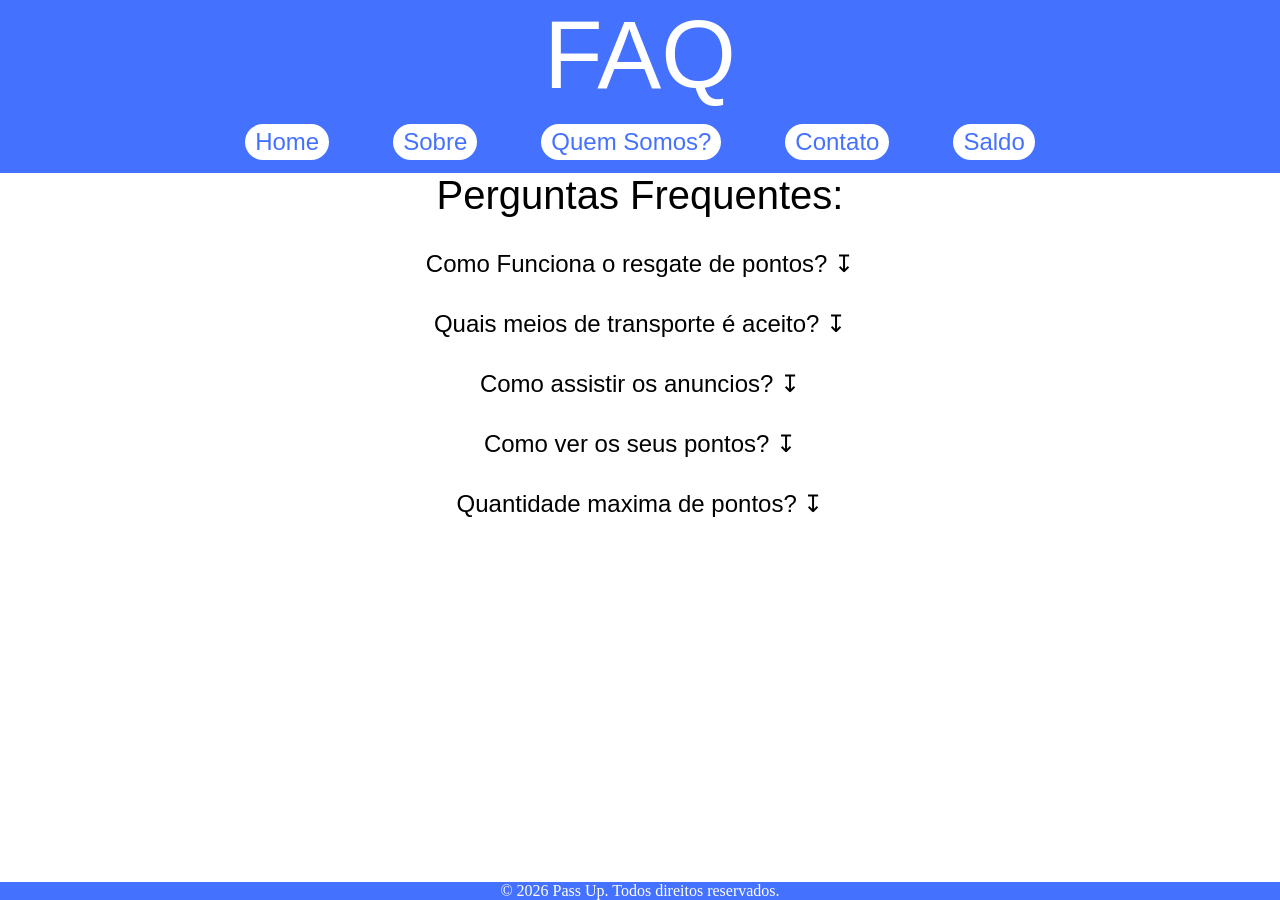
<file: Paginas/FAQ.html>
<!DOCTYPE html>
<html lang="pt-br">
<head>
    <meta charset="UTF-8">
    <meta name="viewport" content="width=device-width, initial-scale=1.0">
    <link rel="stylesheet" href="../CSS/FAQ.css">
    <script src="../JavaScript/FAQ.js" defer></script>
    <title>Pass Up</title>
</head>
<body>
    <header>
        <h1>FAQ</h1>
        <nav>
            <ul class="navbar">
                <li><a class="nav-itens" href="../index.html">Home</a></li>
                <li><a class="nav-itens" href="./Sobre.html">Sobre</a></li>
                <li><a class="nav-itens" href="./QuemSomos.html">Quem Somos?</a></li>
                <li><a class="nav-itens" href="./Contato.html">Contato</a></li>
                <li><a class="nav-itens" href="./Saldo.html">Saldo</a></li>
            </ul>
        </nav>
    </header>
    <main>
    <ul>
	<h2>Perguntas Frequentes:</h2>
	<li class="perguntas">Como Funciona o resgate de pontos? ↧</li>
		<p class="respostas">Lorem ipsum dolor sit amet consectetur adipisicing elit. Iste, consequuntur?</p>
	<li class="perguntas">Quais meios de transporte é aceito? ↧</li>
		<p class="respostas"> Lorem ipsum dolor sit amet consectetur.</p>
	<li class="perguntas">Como assistir os anuncios? ↧</li>
		<p class="respostas">Lorem ipsum dolor sit amet consectetur, adipisicing elit.</p>
	<li class="perguntas">Como ver os seus pontos? ↧</li>
		<p class="respostas">Lorem ipsum dolor sit, amet consectetur adipisicing elit. Esse?</p>
	<li class="perguntas">Quantidade maxima de pontos? ↧</li>
		<p class="respostas">Lorem ipsum dolor sit amet consectetur adipisicing elit. Incidunt laborum, iure nihil voluptatum provident cum!</p>
</ul>
    </main>
    <footer>
        <p>&copy; 2026 Pass Up. Todos direitos reservados.</p>
    </footer>
</body>
</html>
</file>
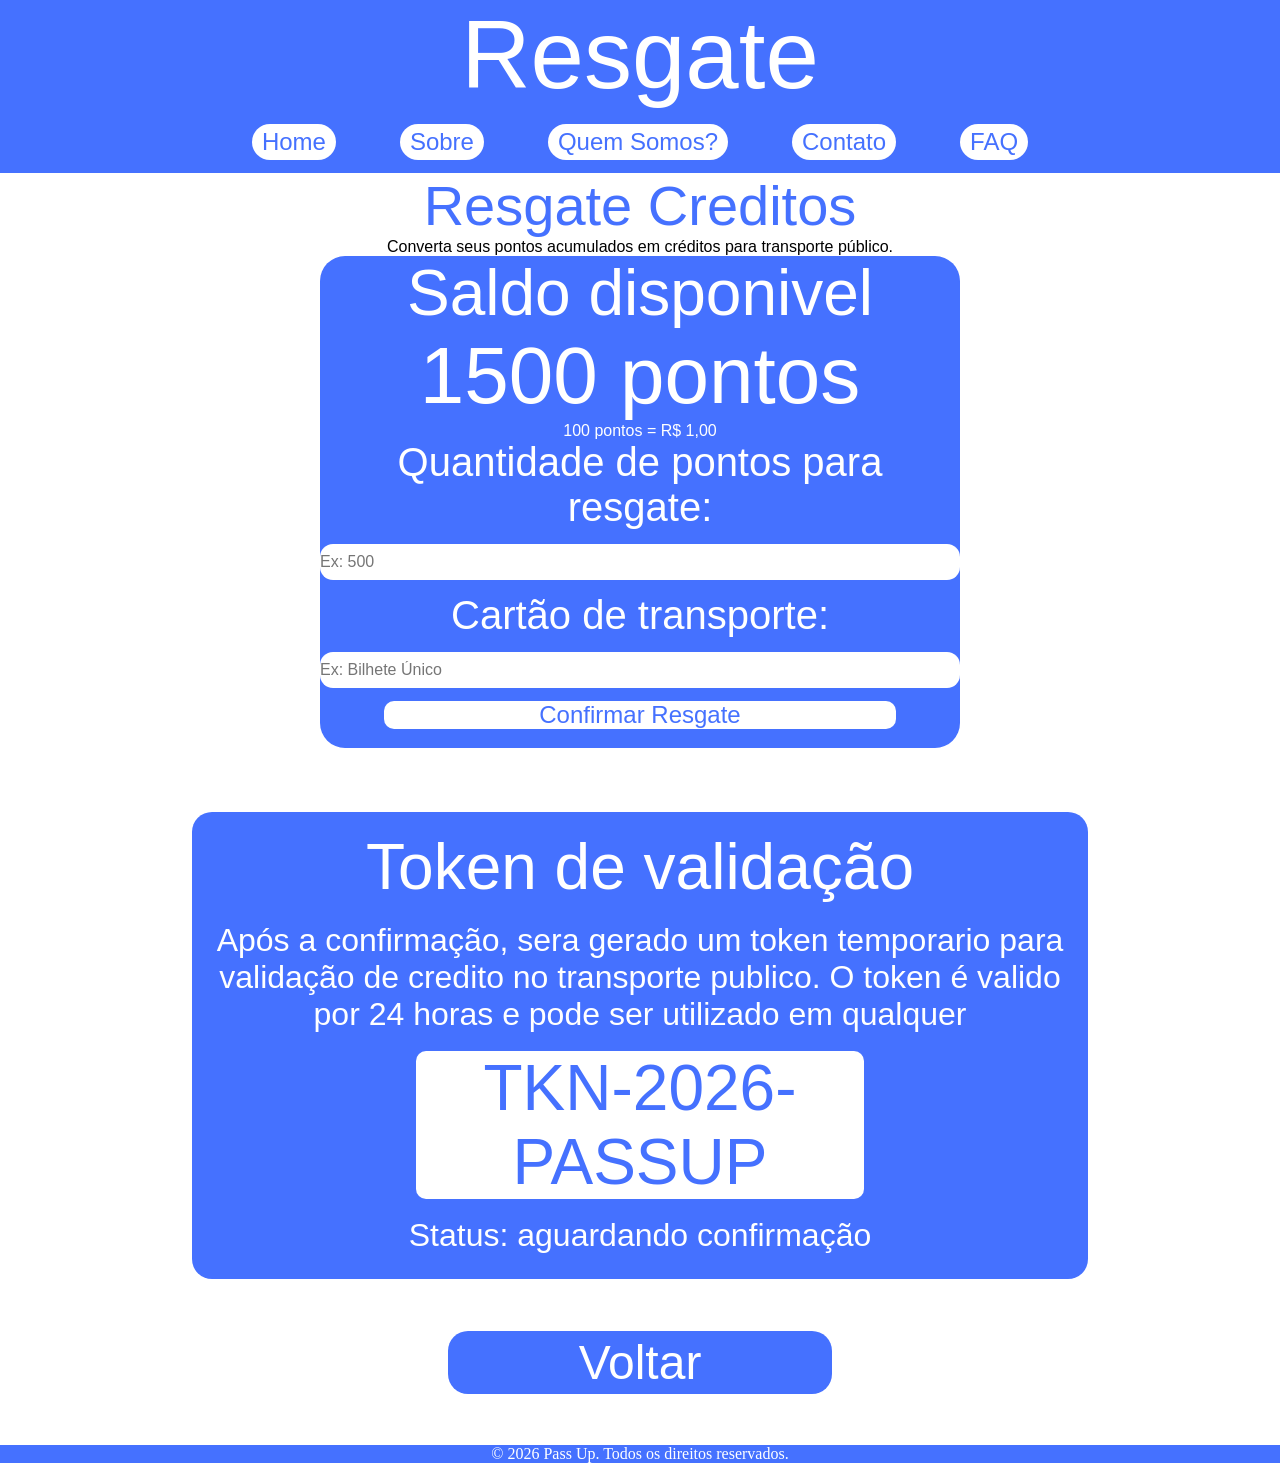
<file: Paginas/Resgate.html>
<!DOCTYPE html>
<html lang="pt-br">
<head>
    <meta charset="UTF-8">
    <meta name="viewport" content="width=device-width, initial-scale=1.0">
    <link rel="stylesheet" href="../CSS/Resgate.css">
    <title>Pass Up</title>
</head>
<body>
    <header>
        <h1> Resgate </h1>
        <nav>
            <ul class="navbar">
                <li><a class="nav-itens" href="../index.html">Home</a></li>
                <li><a class="nav-itens" href="./sobre.html">Sobre</a></li>
                <li><a class="nav-itens" href="./QuemSomos.html">Quem Somos?</a></li>
                <li><a class="nav-itens" href="./contato.html">Contato</a></li>
                <li><a class="nav-itens" href="./FAQ.html">FAQ</a></li>
            </ul>
        </nav>
    </header>
    <main>
        <section class="resgate-container">
            <h2 class="resgate-cresditos">Resgate Creditos</h2>
            <p class="descricao">Converta seus pontos acumulados em créditos para transporte público.</p>
        </section>
        <section class="resgate-card">
            <h3 class="saldo-titulo">Saldo disponivel</h3>
            <p class="pontos">1500 pontos</p>
            <p class="converesao">100 pontos = R$ 1,00</p>
            <form class="form-resgate">
                <label for="pontos">Quantidade de pontos para resgate:</label>
                <input type="number" id="pontos" name="pontos" placeholder="Ex: 500">

                <label for="quantidade">Cartão de transporte:</label>
                <input type="text" id="cartao" name="cartao" placeholder="Ex: Bilhete Único">

                <button type="submit">Confirmar Resgate</button>
            </form>
        </section>
        <section class="token-card"> 
            <h3 class="token-titulo">Token de validação</h3>
            <p class="texto-token-card">Após a confirmação, sera gerado um token temporario para validação
            de credito no transporte publico. O token é valido por 24 horas e pode ser utilizado em qualquer
            </p>
            <div class="token-info">TKN-2026-PASSUP </div>
            <p class="texto-token-card">Status: aguardando confirmação</p>
        </section>
        <a class="botao-voltar" href="./Saldo.html">Voltar</a>
    </main>
    <footer>
        <p>&copy; 2026 Pass Up. Todos os direitos reservados.</p>
    </footer> 
</body>
</html>
</file>
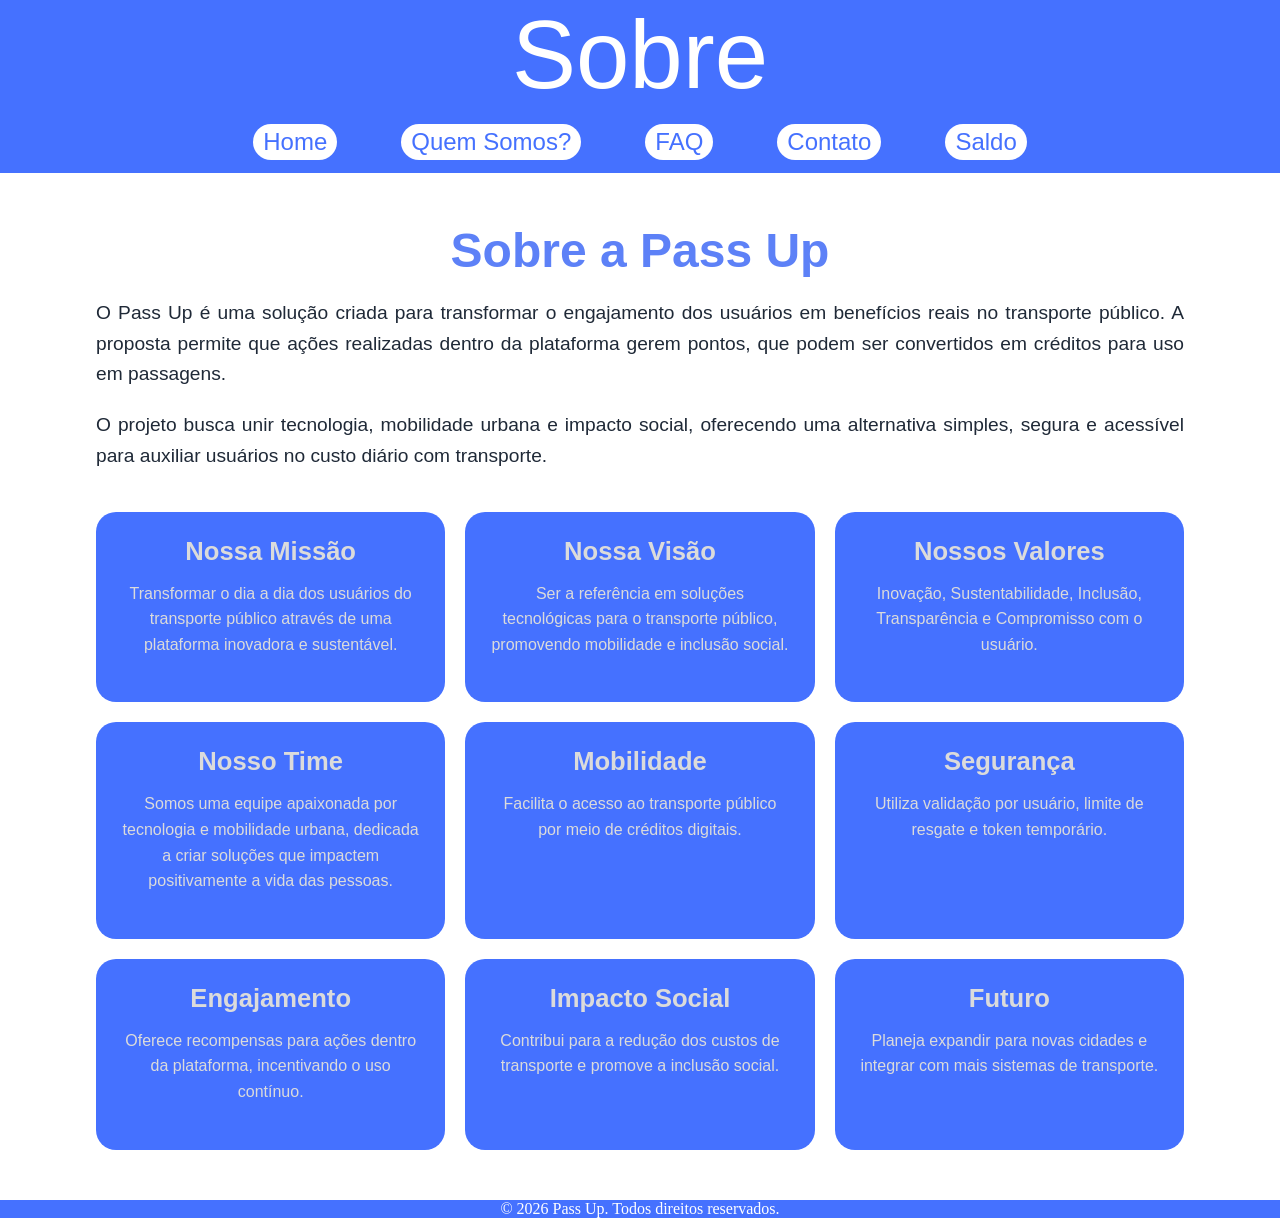
<file: Paginas/Sobre.html>
<!DOCTYPE html>
<html lang="pt-br">
<head>
    <meta charset="UTF-8">
    <meta name="viewport" content="width=device-width, initial-scale=1.0">
    <link rel="stylesheet" href="../CSS/Sobre.css">
    <title>Pass Up</title>
</head>
<body>
    <header>
        <h1>Sobre</h1>
        <nav>
            <ul class="navbar">
                <li><a class="nav-itens" href="../index.html">Home</a></li>
                <li><a class="nav-itens" href="./QuemSomos.html">Quem Somos?</a></li>
                <li><a class="nav-itens" href="./FAQ.html">FAQ</a></li>
                <li><a class="nav-itens" href="./Contato.html">Contato</a></li>
                <li><a class="nav-itens" href="./Saldo.html">Saldo</a></li>
            </ul>
        </nav>  
    </header>
    <main>
        <section class="sobre-container">
            <h2>Sobre a Pass Up</h2>
            <p> O Pass Up é uma solução criada para transformar o engajamento dos usuários
            em benefícios reais no transporte público. A proposta permite que ações
            realizadas dentro da plataforma gerem pontos, que podem ser convertidos em
            créditos para uso em passagens.</p>
            <p>O projeto busca unir tecnologia, mobilidade urbana e impacto social,
            oferecendo uma alternativa simples, segura e acessível para auxiliar
            usuários no custo diário com transporte.</p>
            <div class="sobre-cards">
                <article>
                    <h3>Nossa Missão</h3>
                    <p>Transformar o dia a dia dos usuários do transporte público através de uma plataforma inovadora e sustentável.</p>
                </article>

                <article>
                    <h3>Nossa Visão</h3>
                    <p>Ser a referência em soluções tecnológicas para o transporte público, promovendo mobilidade e inclusão social.</p>
                </article>

                <article>
                    <h3>Nossos Valores</h3>
                    <p>Inovação, Sustentabilidade, Inclusão, Transparência e Compromisso com o usuário.</p>
                </article>

                <article>
                    <h3>Nosso Time</h3>
                    <p>Somos uma equipe apaixonada por tecnologia e mobilidade urbana, dedicada a criar soluções que impactem positivamente a vida das pessoas.</p>
                </article>

                <article>
                    <h3>Mobilidade</h3>
                    <p>Facilita o acesso ao transporte público por meio de créditos digitais.</p>
                </article>

                <article>
                    <h3>Segurança</h3>
                    <p>Utiliza validação por usuário, limite de resgate e token temporário.</p>
                </article>

                <article>
                    <h3>Engajamento</h3>
                    <p>Oferece recompensas para ações dentro da plataforma, incentivando o uso contínuo.</p>
                </article>

                <article>
                    <h3>Impacto Social</h3>
                    <p>Contribui para a redução dos custos de transporte e promove a inclusão social.</p>
                </article>

                <article>
                    <h3>Futuro</h3>
                    <p>Planeja expandir para novas cidades e integrar com mais sistemas de transporte.</p>
                </article>
            </div>
        </section>
    </main>
    <footer>
        <p>&copy; 2026 Pass Up. Todos direitos reservados.</p>
    </footer>
</body>


</html>
</file>
<file: CSS/FAQ.css>
@import url(Base.css);

h2 {
    font-size: 2.5rem;
    font-family: 'Segoe UI', Tahoma, Geneva, Verdana, sans-serif;
}

ul {
    list-style: none;
    display: flex;
    flex-direction: column;
    align-items: center;
}

.perguntas{
    padding-top: 2.5%;
    font-family: 'Segoe UI', Tahoma, Geneva, Verdana, sans-serif;
    font-size: 1.5rem;
}

.respostas {
    display: none;
    padding-top: 1%;
    justify-content: center;
    align-items: center;
    font-family: 'Segoe UI', Tahoma, Geneva, Verdana, sans-serif;
}

main {
    padding-bottom: 5%;
}

@media(max-width: 500px) {

    ul{
        padding-left: 2%;
    }

    h2 {
        font-size: 2rem;
    }

    .perguntas {
        font-size: 1.5rem;
        padding-top: 20%;
        text-align: center;
    }

    .respostas {
        font-size: 1rem;
        text-align: center;
    }
}

@media(min-width: 1600px) {

    h2 {
        font-size: 4rem;
    }

    .perguntas {
        font-size: 3rem;
    }

    .respostas {
        font-size: 2rem;
    }
}
</file>
<file: CSS/Resgate.css>
@import url(Base.css);

main {
    font-family: 'Segoe UI', Tahoma, Geneva, Verdana, sans-serif;
}

.resgate-container {
    display: flex;
    flex-direction: column;
    align-items: center;
    justify-content: center;
}

.resgate-container h2 {
    font-size: 3.5rem;
    color: rgb(69, 113, 255);
}


.descrao{
    font-size: 1.5rem;
    margin-bottom: 3%;
}

.resgate-card {
    display: flex;
    flex-direction: column;
    justify-content: center;
    align-items: center;
    width: 50%;
    margin-left: 25%;
    margin-bottom: 5%;
    background-color: rgb(69, 113, 255);
    color: #ffffff;
    border-radius: 25px;
    text-align: center;
}

label {
    font-size: 1.2rem;
}


input{
    height: 4vh;
    width: 100%;
    border: none;
    border-radius: 13px;
}

.saldo-titulo {
    font-size: 2rem;
}

.pontos {
    font-size: 2.5rem;
}

.conversao{
    margin-bottom: 2%;
}

.form-resgate {
    display: flex;
    flex-direction: column;
    justify-content: center;
    align-items: center;
    gap: 1.5vh;;
}

button{
    border-radius: 10px;
    border: none;
    margin-bottom: 3%;
    width: 80%;
    height: fit-content;
    background-color: #ffffff;
    color: rgb(69, 113, 255);
    font-size: 1.5rem;
}

.token-card {
    display: flex;
    flex-direction: column;
    justify-content: center;
    align-items: center;
    width: 70%;
    margin-left: 15%;
    background-color: rgb(69, 113, 255);
    color: #ffffff;
    padding-bottom: 2%;
    border-radius: 20px;
    text-align: center;
}

.token-titulo {
    font-size: 1.8rem;
    margin-top: 2%;
    margin-bottom: 2%;
}

.token-info{
    margin-bottom: 2%;
    margin-top: 2%;
    text-align: center;
    background-color: #ffffff;
    color: rgb(69, 113, 255);
    width: 50%;
    height: fit-content;
    font-size: 2rem;
    border-radius: 10px;
}

.botao-voltar {
    margin: 4% 0;
    display: flex;
    justify-content: center;
    align-items: center;
    background-color: rgb(69, 113, 255);
    color: #ffffff;
    font-size: 2rem;
    text-decoration: none;
    width: 30%;
    height: 5vh;
    margin-left: 35%;
    border-radius: 20px;
}

@media (max-width: 768px) {

    .na-itens {
        max-width: 16vw;
    }

    .resgate-container  {
        text-align: center;
        margin-bottom: 10%;
    }

    .resgate-card {
        width: 70%;
        margin-left: 15%;
    }

    input {
        width: 80%;
    }
}

@media (max-width: 1600px) {

    .botao-voltar {
        height: 7vh;
    }

    .resgate-creditos {
        font-size: 6rem;
    }

    .descricaoo {
        font-size: 3rem;
    }

    label {
        font-size: 2.5rem;
    }

    .saldo-titulo {
        font-size: 4rem;
    }

    .pontos {
        font-size: 5rem;
    }

    .conversao {
        font-size: 2rem;
    }

    .button {
        font-size: 3rem;
    }

    .token-titulo {
        font-size: 4rem;
    }

    .token-info {
        font-size: 4rem;
    }

    .botao-voltar {
        font-size: 3rem;
    }

    .texto-token-card {
        font-size: 2rem;
    }
}
</file>
<file: CSS/Sobre.css>
@import url(Base.css);

.sobre-container {
    width: 85%;
    max-width: 1100px;
    margin: 50px auto;
    font-family: 'Segoe UI', Tahoma, Geneva, Verdana, sans-serif;
    color: #1f2937;
}

.sobre-container h2 {
    font-size: 3rem;
    font-weight: 600;
    color: rgb(93, 129, 247);
    margin-bottom: 20px;
    text-align: center;
}

.sobre-container p {
    font-size: 1.2rem;
    line-height: 1.6;
    margin-bottom: 20px;
    text-align: justify;
}

.sobre-cards {
    display: grid;
    grid-template-columns: repeat(3, 1fr);
    gap: 20px;
    margin-top: 40px;
}

.sobre-cards article {
    background-color: rgb(69, 113, 255);
    color: #dbdbdb;
    padding: 25px;
    border-radius: 20px;
    text-align: center;
}

.sobre-cards article h3 {
    font-size: 1.6rem;
    font-weight: 600;
    margin-bottom: 15px;
}

.sobre-cards article p {
    font-size: 1rem;
    text-align: center;
}

@media (max-width: 950px) {
    .sobre-cards {
        grid-template-columns: repeat(2, 1fr);
    }
}

@media (max-width: 500px) {
    .sobre-cards {
        width: 90%;
        margin: 30px auto;
    }
    .sobre-container{
        font-size: 2.2rem;
    }
    .sobre-container h2 {
        font-size: 2.2rem;
    }
    .sobre-container p {
        font-size: 1rem;
        text-align: center;
    }
    .sobre-card  {
        grid-template-columns: 1fr;
    }
}
</file>
